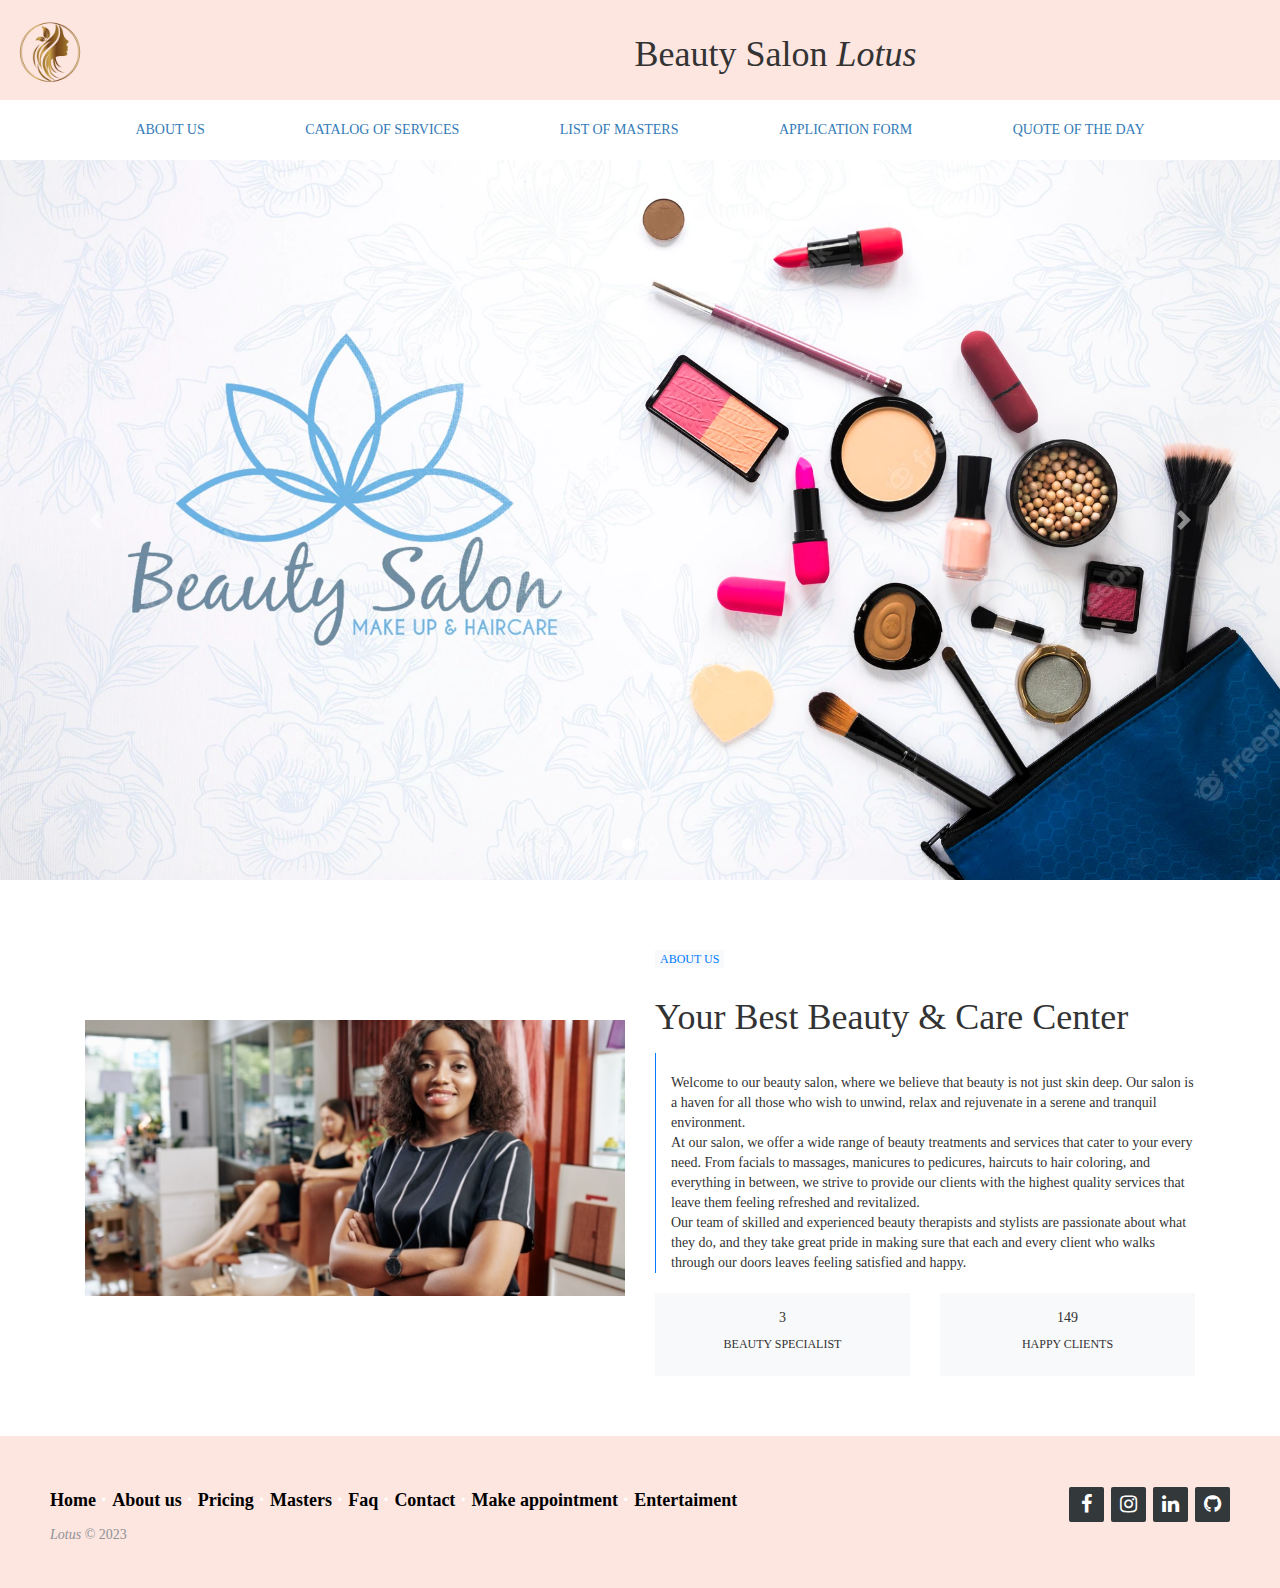
<file: index.html>
<!DOCTYPE html>
<head>
    <title>Beauty Salon</title>
    <meta charset="utf-8">
    <meta name="viewport" content="width=device-width, initial-scale=1, shrink-to-fit=no">
    <link href="main_page.css" rel="stylesheet" type="text/css">
    <meta content="width=device-width, initial-scale=1.0" name="viewport">
    <link rel="stylesheet" href="https://cdn.jsdelivr.net/npm/bootstrap@4.0.0/dist/css/bootstrap.min.css"
     integrity="sha384-Gn5384xqQ1aoWXA+058RXPxPg6fy4IWvTNh0E263XmFcJlSAwiGgFAW/dAiS6JXm" crossorigin="anonymous">
     <script src="https://code.jquery.com/jquery-3.2.1.slim.min.js" integrity="sha384-KJ3o2DKtIkvYIK3UENzmM7KCkRr/rE9/Qpg6aAZGJwFDMVNA/GpGFF93hXpG5KkN" crossorigin="anonymous"></script>
     <script src="https://cdn.jsdelivr.net/npm/popper.js@1.12.9/dist/umd/popper.min.js" integrity="sha384-ApNbgh9B+Y1QKtv3Rn7W3mgPxhU9K/ScQsAP7hUibX39j7fakFPskvXusvfa0b4Q" crossorigin="anonymous"></script>
     <script src="https://cdn.jsdelivr.net/npm/bootstrap@4.0.0/dist/js/bootstrap.min.js" integrity="sha384-JZR6Spejh4U02d8jOt6vLEHfe/JQGiRRSQQxSfFWpi1MquVdAyjUar5+76PVCmYl" crossorigin="anonymous"></script>
     <link rel="stylesheet" href="https://cdnjs.cloudflare.com/ajax/libs/font-awesome/4.7.0/css/font-awesome.min.css">
     <link rel="stylesheet" href="https://maxcdn.bootstrapcdn.com/bootstrap/3.4.1/css/bootstrap.min.css">
     <script src="https://ajax.googleapis.com/ajax/libs/jquery/3.6.4/jquery.min.js"></script>
     <script src="https://maxcdn.bootstrapcdn.com/bootstrap/3.4.1/js/bootstrap.min.js"></script>
     <script>
        $(document).ready(function(){
            var btn = $('#backToTop');
            $(window).on('scroll', function() {
                if ($(window).scrollTop() > 50) {
                    btn.addClass('show');
                } else {
                    btn.removeClass('show');
                }
            });
            btn.on('click', function(e) {
                e.preventDefault();
                $('html, body').animate({
                    scrollTop: 0
                }, '300');
            });
        });
        </script>
        
</head>
<body>
    
   <header>
        <nav class="navbar-fluid">
            <div class="logo_name">
              <a href="index.html">
                <img src="pngtree-salon-logo-png-image_4024992.png-removebg-preview.png" 
                width="100px" height="100px">
                </a> 
                <div id="name">
                <h1>Beauty Salon <i> Lotus </i></h1>
                
                </div>
            </div>
            <div class="navbar-collapse justify-content-between">
                <div class="upper_text">
                    <a href="about.html" >ABOUT US</a>
                   <a href="service.html" >CATALOG OF SERVICES</a>
                   <a href="masters.html" >LIST OF MASTERS</a>
                    <a href="application.html" >APPLICATION FORM</a>
                    <a href="quote.html"> QUOTE OF THE DAY</a>
                </div>
            </div>
        </nav>
    </header>
    <div id="carousel" class="carousel slide" data-ride="carousel">
        <ol class="carousel-indicators">
          <li data-target="#carouse" data-slide-to="0" class="active"></li>
          <li data-target="#carousel" data-slide-to="1"></li>
          <li data-target="#carousel" data-slide-to="2"></li>
        </ol>
        <div class="carousel-inner">
          <div class="carousel-item active">
            <img class="d-block w-100" src="img/top-view-beauty-salon-concept_23-2148600664.jpg" alt="First slide">
          </div>
          <div class="carousel-item">
            <img class="d-block w-100" src="img/beauty-salon-interior-5-scaled.jpg" alt="Third slide">
            <div class="carousel-caption d-none d-md-block">
                <h1>Welcome to our beautifully designed beauty salon</h1>
                <p>where elegance and modernity come together. Step into our tranquil space with plush seating and private treatment rooms, providing the perfect environment for relaxation. Indulge in our wide range of beauty treatments and experience the serenity of our salon's interior.</p>
              </div>
          </div>
          <div class="carousel-item">
            <img class="d-block w-100" src="img/hair-salon-franchise.png" alt="Second slide">
            <div class="carousel-caption d-none d-md-block">
                <h1>Our dedicated team of professionals at our beauty salon</h1>
                <p>
            are committed to delivering exceptional service and personalized care. With years of experience and a passion for their craft, our skilled staff members are trained in the latest beauty techniques and trends. They are friendly, knowledgeable, and strive to make every client feel comfortable and pampered throughout their visit.</p>
              </div>
          </div>
        </div>
          
          
        <a class="carousel-control-prev" href="#carousel" role="button" data-slide="prev">
          <span class="carousel-control-prev-icon" aria-hidden="true"></span>
          <span class="sr-only">Previous</span>
        </a>
        <a class="carousel-control-next" href="#carousel" role="button" data-slide="next">
          <span class="carousel-control-next-icon" aria-hidden="true"></span>
          <span class="sr-only">Next</span>
        </a>
      </div>
                              
    <div class="container-fluid py-5">
      <div class="container py-5">
          <div class="row align-items-center">
              <div class="col-lg-6 pb-5 pb-lg-0">
                  <img class="img-fluid w-100" src="img/SkillsBeautySalon.jpeg" alt="">
              </div>
              <div class="col-lg-6">
                  <h6 class="d-inline-block text-primary text-uppercase bg-light py-1 px-2">About Us</h6>
                  <h1 class="mb-4">Your Best Beauty & Care Center</h1>
                  <p class="pl-4 border-left border-primary">
                    <br>Welcome to our beauty salon, where we believe that beauty is not just skin deep. Our salon is a haven for all those who wish to unwind, relax and rejuvenate in a serene and tranquil environment.<br>

                    At our salon, we offer a wide range of beauty treatments and services that cater to your every need. From facials to massages, manicures to pedicures, haircuts to hair coloring, and everything in between, we strive to provide our clients with the highest quality services that leave them feeling refreshed and revitalized.<br>
                    
                    Our team of skilled and experienced beauty therapists and stylists are passionate about what they do, and they take great pride in making sure that each and every client who walks through our doors leaves feeling satisfied and happy.</p>
                  <div class="row pt-3">
                      <div class="col-6">
                          <div class="bg-light text-center p-4">
                              <span id="count1"> <h3 class="display-4 text-primary" data-toggle="counter-up"></h3></span>
                              <h6 class="text-uppercase">Beauty Specialist</h6>
                          </div>
                      </div>
                      <div class="col-6">
                          <div class="bg-light text-center p-4">
                              <span id="count2"><h3 class="display-4 text-primary" data-toggle="counter-up"></h3></span>
                              <h6 class="text-uppercase">Happy Clients</h6>
                              
                          </div>
                      </div>
                  </div>
              </div>
          </div>
      </div>
  </div>
  <script class="counter"> </script>
  <script src="main_page.js"></script>  
  <script src="main_page.js"> </script>
  <a href="javascript:void(0);" id="backToTop" class="back-to-top">
    <i class="fa fa-angle-double-up"></i></a>

    <footer class="footer-distributed">

        <div class="footer-right">

            <a href="https://www.facebook.com/astanaituniversity/"><i class="fa fa-facebook"></i></a>
            <a href="https://www.instagram.com/astana_it_university/?__coig_restricted=1"><i class="fa fa-instagram"></i></a>
            <a href="https://www.linkedin.com/company/astana-it-university?original_referer=https%3A%2F%2Fwww.google.com%2F"><i class="fa fa-linkedin"></i></a>
            <a href="#"><i class="fa fa-github"></i></a>

        </div>

        <div class="footer-left">

            <p class="footer-links">
                <a class="link-1" href="index.html">Home</a>

                <a href="about.html">About us</a>

                <a href="service.html">Pricing</a>

                <a href="masters.html">Masters</a>

                <a href="about.html">Faq</a>

                <a href="team.html">Contact</a>

                <a href="application.html">Make appointment</a>

                <a href="game.html">Entertaiment</a>
            </p>

            <p> <i>Lotus</i> &copy; 2023</p>
        </div>

    </footer>
</body>
</file>
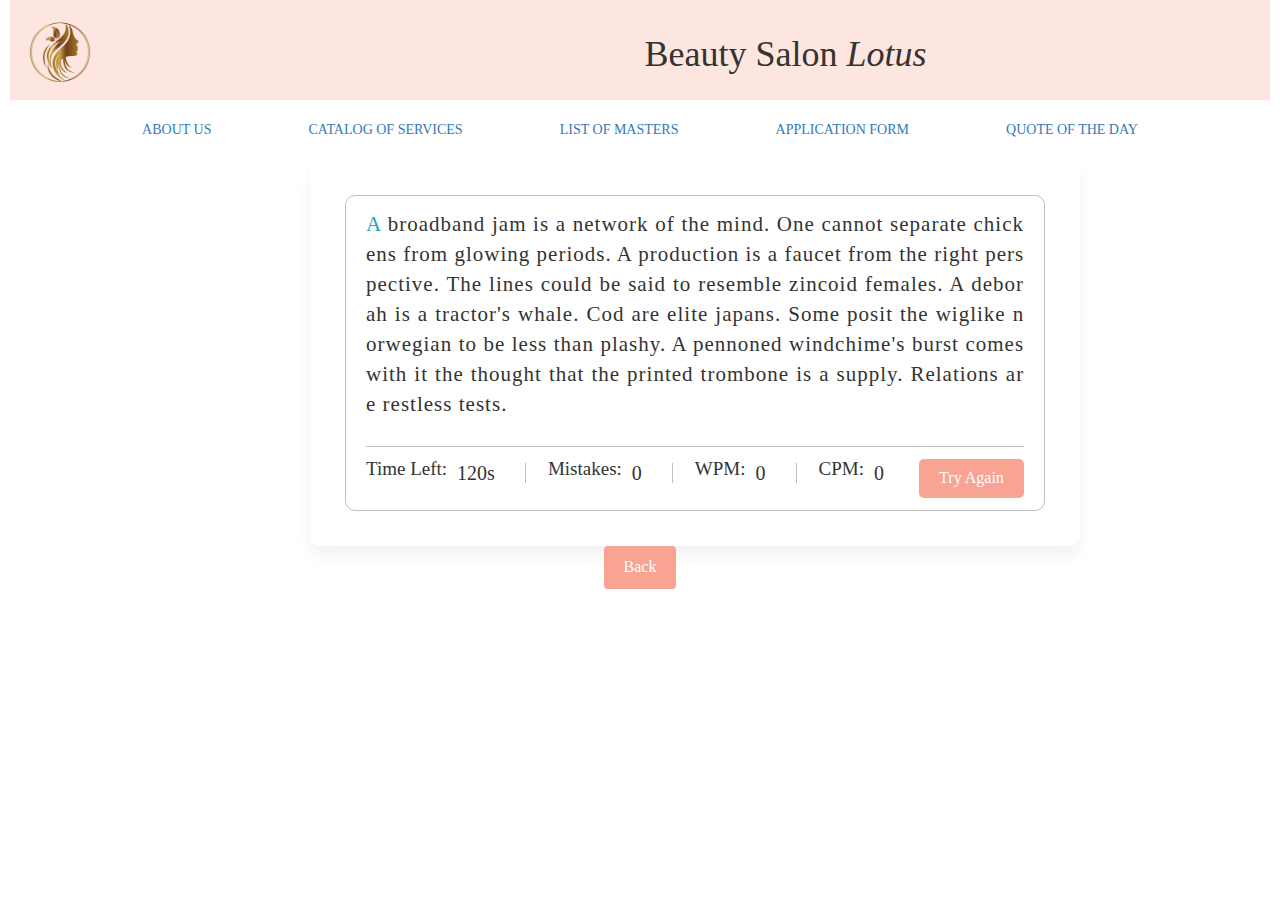
<file: game.html>
<!DOCTYPE html>

<html lang="en">
  <head>
    <meta charset="utf-8">  
    <title>Typing Speed Test Game</title>
    <link rel="stylesheet" href="game.css">
<link rel="stylesheet" href="https://cdnjs.cloudflare.com/ajax/libs/font-awesome/4.7.0/css/font-awesome.min.css">
<link rel="stylesheet" href="https://cdn.jsdelivr.net/npm/bootstrap@4.0.0/dist/css/bootstrap.min.css" integrity="sha384-Gn5384xqQ1aoWXA+058RXPxPg6fy4IWvTNh0E263XmFcJlSAwiGgFAW/dAiS6JXm" crossorigin="anonymous">
<link rel="stylesheet" href="https://cdnjs.cloudflare.com/ajax/libs/font-awesome/4.7.0/css/font-awesome.min.css">
<link rel="stylesheet" href="https://maxcdn.bootstrapcdn.com/bootstrap/3.4.1/css/bootstrap.min.css">
  </head>
  <body>
    <header>
      <nav class="navbar-fluid">
          <div class="logo_name">
            <a href="index.html">
              <img src="pngtree-salon-logo-png-image_4024992.png-removebg-preview.png" 
              width="100px" height="100px">
              </a> 
              <div id="name">
              <h1>Beauty Salon <i> Lotus </i></h1>
              </div>
          </div>
          <div class="navbar-collapse justify-content-between">
              <div class="upper_text">
                  <a href="about.html" >ABOUT US</a>
                 <a href="service.html" >CATALOG OF SERVICES</a>
                 <a href="masters.html" >LIST OF MASTERS</a>
                  <a href="application.html" >APPLICATION FORM</a>
                  <a href="quote.html"> QUOTE OF THE DAY</a>
              </div>
          </div>
      </nav>
  </header>
    <div class="wrapper">
      <input type="text" class="input-field">
      <div class="content-box">
        <div class="typing-text">
          <p></p>
        </div>
        <div class="content">
          <ul class="result-details">
            <li class="time">
              <p>Time Left:</p>
              <span><b>120</b>s</span>
            </li>
            <li class="mistake">
              <p>Mistakes:</p>
              <span>0</span>
            </li>
            <li class="wpm">
              <p>WPM:</p>
              <span>0</span>
            </li>
            <li class="cpm">
              <p>CPM:</p>
              <span>0</span>
            </li>
          </ul>
          <button>Try Again</button>
        </div>
      </div>
    </div>
<div class="center">
      <button onclick="history.back()">Back</button>
    </div>
    <script src="paragraphs.js"></script>
    <script src="game.js"></script>
  </body>
</html>
</file>
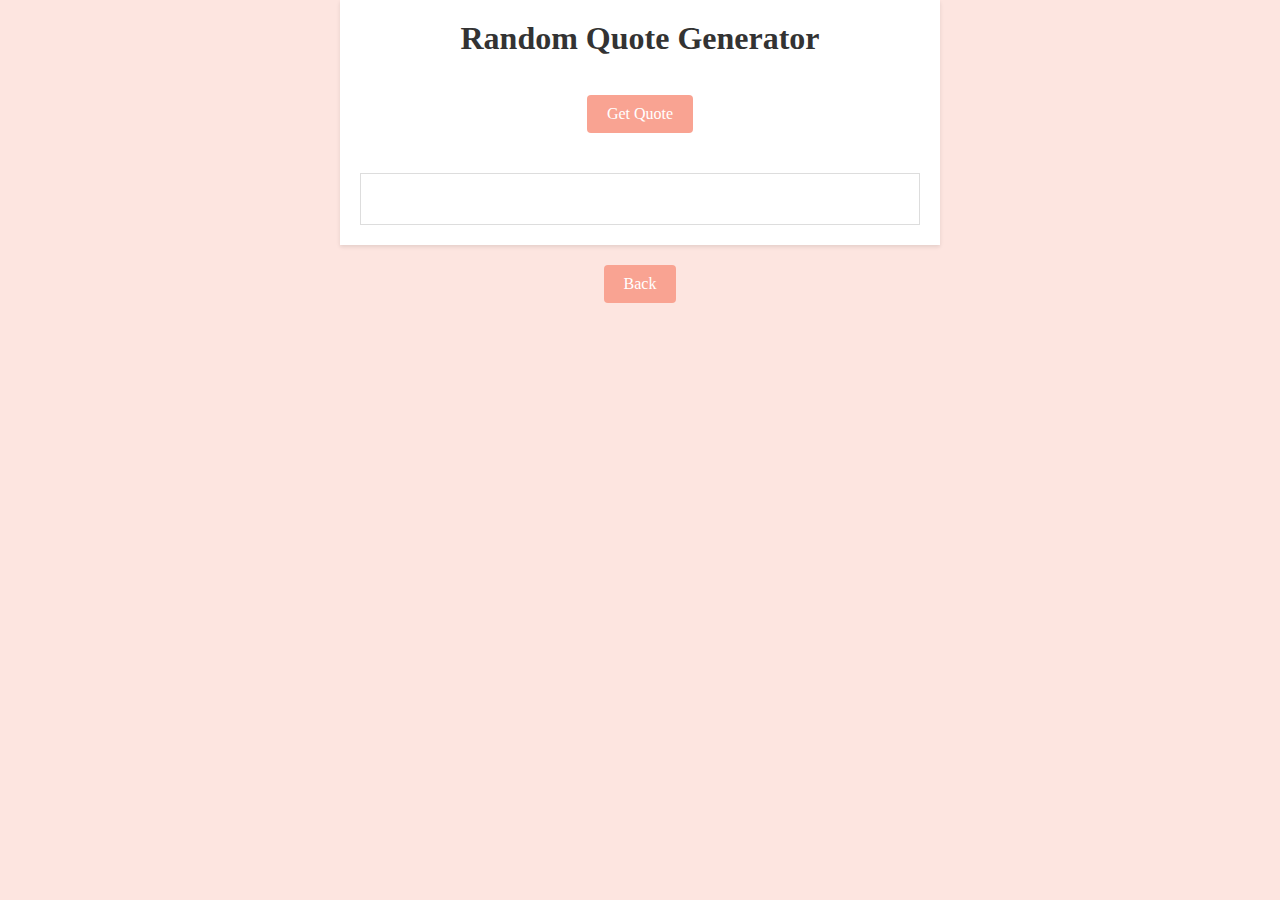
<file: quote.html>
<!DOCTYPE html>
<body>
<div class="container">
    <h1>Random Quote Generator</h1>
    <link rel="stylesheet" href="quote.css">
    <br />
    <button onclick="getQuote()">Get Quote</button>
    <div class="quote-container" id="quoteContainer">
      <div class="quote-text" id="quoteText"></div>
      <div class="quote-author" id="quoteAuthor"></div>
    </div>
  </div>
  <script src="quote.js"></script>

  <div class="center">
    <button onclick="history.back()">Back</button>
  </div>

</body>
</file>
<file: main_page.css>
* {box-sizing: border-box}
body {
  font-family: Verdana, sans-serif; 
  margin:0;
  padding: 0;
  height: 100%;
  
}
@import url(https://fonts.googleapis.com/css?family=Roboto:400,500,300,700);

* {
  font-family: Roboto;
}
.upper_text{
    font:  'Jost', sans-serif;
    background-color:#ffffff;
    display: flex;
    flex-direction: row;
    justify-content: space-evenly;
    padding: 20px;
}
.logo_name {
    background-color:#fde5e0;
   display: flex;
   flex-direction: row;
}
#name{
  text-align: center;
  position: absolute;
  transform: translateX(+225%);
  padding-top: 15px;
}
a{
  text-decoration: none;
  color: black;
}
a:hover{
    color: rgb(253, 219, 215);
}

.back-to-top {
  position: fixed;
  bottom: -40px;
  right: 40px;
  display: block;
  width: 50px;
  height: 50px;
  line-height: 50px;
  background: #f9a392;
  color: #fff;
  text-align: center;
  text-decoration: none;
  border-radius: 50%;
  opacity: 0;
  -webkit-transform: scale(0.3);
  -ms-transform: scale(0.3);
  transform: scale(0.3);
  box-shadow: 4px 4px 10px rgba(0, 0, 0, 0.2);
  z-index: 9;
  -webkit-transition: all 0.3s;
  transition: all 0.3s;
}
.back-to-top:focus {
  color: #fff;
}
.back-to-top.show {
  bottom: 40px;
  right: 40px;
  opacity: 1;
  -webkit-transform: scale(1);
  -ms-transform: scale(1);
  transform: scale(1);
}
.back-to-top.show:hover {
  color: #ffffff;
  bottom: 30px;
  opacity: 1;
}

@keyframes bounceAlpha {
  0% {opacity: 1; transform: rotate(-90deg) translateX(0px) scale(1);}
  25%{opacity: 0; transform: rotate(-90deg) translateX(10px) scale(0.9);}
  26%{opacity: 0; transform: rotate(-90deg) translateX(-10px) scale(0.9);}
  55% {opacity: 1; transform: rotate(-90deg) translateX(0px) scale(1);}
}

.back-to-top:hover .arrow{
  animation-name: bounceAlpha;
  animation-duration:1.4s;
  animation-iteration-count:infinite;
  animation-timing-function:linear;
}
.back-to-top:hover .arrow:nth-child(2){
  animation-name: bounceAlpha;
  animation-duration:1.4s;
  animation-delay:0.2s;
  animation-iteration-count:infinite;
  animation-timing-function:linear;
}

@media only screen and (max-width: 575px) {
  .back-to-top {
      width: 40px;
      height: 40px;
      line-height: 40px;
  }
  .back-to-top.show {
      bottom: 10px;
      right: 10px;
  }
  .back-to-top.show:hover {
      bottom: 10px;
  }
  .arrow {
      top: 27%;
      left: 37%;
  }
}

footer {
    text-align: center;
    padding: 3px;
    background-color:#bff8f6;
    color: rgb(0, 0, 0);
  }
  @media only screen and (max-width: 300px) {
    .prev, .next,.text {font-size: 11px}
  }
  .footer-distributed {
    background-color: #fde5e0;
    box-shadow: 0 1px 1px 0 rgba(0, 0, 0, 0.12);
    box-sizing: border-box;
    width: 100%;
    text-align: left;
    font: normal 16px sans-serif;
    padding: 45px 50px;
  }
  
  .footer-distributed .footer-left p {
    color: #8f9296;
    font-size: 14px;
    margin: 0;
  }
  
  
  .footer-distributed p.footer-links {
    font-size: 18px;
    font-weight: bold;
    color: #000000;
    margin: 0 0 10px;
    padding: 0;
    transition: ease .25s;
  }
  
  .footer-distributed p.footer-links a {
    display: inline-block;
    line-height: 1.8;
    text-decoration: none;
    color: inherit;
    transition: ease .25s;
  }
  
  .footer-distributed .footer-links a:before {
    content: "·";
    font-size: 20px;
    left: 0;
    color: #fff;
    display: inline-block;
    padding-right: 5px;
  }
  
  .footer-distributed .footer-links .link-1:before {
    content: none;
  }
  
  .footer-distributed .footer-right {
    float: right;
    margin-top: 6px;
    max-width: 180px;
  }
  
  .footer-distributed .footer-right a {
    display: inline-block;
    width: 35px;
    height: 35px;
    background-color: #33383b;
    border-radius: 2px;
    font-size: 20px;
    color: #ffffff;
    text-align: center;
    line-height: 35px;
    margin-left: 3px;
    transition:all .25s;
  }
  
  .footer-distributed .footer-right a:hover{transform:scale(1.1); -webkit-transform:scale(1.1);}
  
  .footer-distributed p.footer-links a:hover{
    color: #F9A392;
  }
  
  @media (max-width: 600px) {
    .footer-distributed .footer-left, .footer-distributed .footer-right {
      text-align: center;
    }
    .footer-distributed .footer-right {
      float: none;
      margin: 0 auto 20px;
    }
    .footer-distributed .footer-left p.footer-links {
      line-height: 1.8;
    }
  }
  .carousel-caption p{
  font-size: medium;
}
.container,
.container-fluid,
.container-sm,
.container-md,
.container-lg,
.container-xl {
  width: 100%;
  padding-right: 15px;
  padding-left: 15px;
  margin-right: auto;
  margin-left: auto;
}

@media (min-width: 576px) {
  .container, .container-sm {
    max-width: 540px;
  }
}

@media (min-width: 768px) {
  .container, .container-sm, .container-md {
    max-width: 720px;
  }
}

@media (min-width: 992px) {
  .container, .container-sm, .container-md, .container-lg {
    max-width: 960px;
  }
}

@media (min-width: 1200px) {
  .container, .container-sm, .container-md, .container-lg, .container-xl {
    max-width: 1140px;
  }
}
embed{
  color: #ffffff;
}
.row {
  display: flex;
  flex-wrap: wrap;
  margin-right: -15px;
  margin-left: -15px;
}

.no-gutters {
  margin-right: 0;
  margin-left: 0;
}

.no-gutters > .col,
.no-gutters > [class*="col-"] {
  padding-right: 0;
  padding-left: 0;
}

.col-1, .col-2, .col-3, .col-4, .col-5, .col-6, .col-7, .col-8, .col-9, .col-10, .col-11, .col-12, .col,
.col-auto, .col-sm-1, .col-sm-2, .col-sm-3, .col-sm-4, .col-sm-5, .col-sm-6, .col-sm-7, .col-sm-8, .col-sm-9, .col-sm-10, .col-sm-11, .col-sm-12, .col-sm,
.col-sm-auto, .col-md-1, .col-md-2, .col-md-3, .col-md-4, .col-md-5, .col-md-6, .col-md-7, .col-md-8, .col-md-9, .col-md-10, .col-md-11, .col-md-12, .col-md,
.col-md-auto, .col-lg-1, .col-lg-2, .col-lg-3, .col-lg-4, .col-lg-5, .col-lg-6, .col-lg-7, .col-lg-8, .col-lg-9, .col-lg-10, .col-lg-11, .col-lg-12, .col-lg,
.col-lg-auto, .col-xl-1, .col-xl-2, .col-xl-3, .col-xl-4, .col-xl-5, .col-xl-6, .col-xl-7, .col-xl-8, .col-xl-9, .col-xl-10, .col-xl-11, .col-xl-12, .col-xl,
.col-xl-auto {
  position: relative;
  width: 100%;
  padding-right: 15px;
  padding-left: 15px;
}

.col {
  flex-basis: 0;
  flex-grow: 1;
  max-width: 100%;
}

.row-cols-1 > * {
  flex: 0 0 100%;
  max-width: 100%;
}

.row-cols-2 > * {
  flex: 0 0 50%;
  max-width: 50%;
}

.row-cols-3 > * {
  flex: 0 0 33.33333%;
  max-width: 33.33333%;
}

.row-cols-4 > * {
  flex: 0 0 25%;
  max-width: 25%;
}

.row-cols-5 > * {
  flex: 0 0 20%;
  max-width: 20%;
}

.row-cols-6 > * {
  flex: 0 0 16.66667%;
  max-width: 16.66667%;
}

.col-auto {
  flex: 0 0 auto;
  width: auto;
  max-width: 100%;
}

.col-1 {
  flex: 0 0 8.33333%;
  max-width: 8.33333%;
}

.col-2 {
  flex: 0 0 16.66667%;
  max-width: 16.66667%;
}

.col-3 {
  flex: 0 0 25%;
  max-width: 25%;
}

.col-4 {
  flex: 0 0 33.33333%;
  max-width: 33.33333%;
}

.col-5 {
  flex: 0 0 41.66667%;
  max-width: 41.66667%;
}

.col-6 {
  flex: 0 0 50%;
  max-width: 50%;
}

.col-7 {
  flex: 0 0 58.33333%;
  max-width: 58.33333%;
}

.col-8 {
  flex: 0 0 66.66667%;
  max-width: 66.66667%;
}

.col-9 {
  flex: 0 0 75%;
  max-width: 75%;
}

.col-10 {
  flex: 0 0 83.33333%;
  max-width: 83.33333%;
}

.col-11 {
  flex: 0 0 91.66667%;
  max-width: 91.66667%;
}

.col-12 {
  flex: 0 0 100%;
  max-width: 100%;
}

.order-first {
  order: -1;
}

.order-last {
  order: 13;
}

.order-0 {
  order: 0;
}

.order-1 {
  order: 1;
}

.order-2 {
  order: 2;
}

.order-3 {
  order: 3;
}

.order-4 {
  order: 4;
}

.order-5 {
  order: 5;
}

.order-6 {
  order: 6;
}

.order-7 {
  order: 7;
}

.order-8 {
  order: 8;
}

.order-9 {
  order: 9;
}

.order-10 {
  order: 10;
}

.order-11 {
  order: 11;
}

.order-12 {
  order: 12;
}

.offset-1 {
  margin-left: 8.33333%;
}

.offset-2 {
  margin-left: 16.66667%;
}

.offset-3 {
  margin-left: 25%;
}

.offset-4 {
  margin-left: 33.33333%;
}

.offset-5 {
  margin-left: 41.66667%;
}

.offset-6 {
  margin-left: 50%;
}

.offset-7 {
  margin-left: 58.33333%;
}

.offset-8 {
  margin-left: 66.66667%;
}

.offset-9 {
  margin-left: 75%;
}

.offset-10 {
  margin-left: 83.33333%;
}

.offset-11 {
  margin-left: 91.66667%;
}

@media (min-width: 576px) {
  .col-sm {
    flex-basis: 0;
    flex-grow: 1;
    max-width: 100%;
  }
  .row-cols-sm-1 > * {
    flex: 0 0 100%;
    max-width: 100%;
  }
  .row-cols-sm-2 > * {
    flex: 0 0 50%;
    max-width: 50%;
  }
  .row-cols-sm-3 > * {
    flex: 0 0 33.33333%;
    max-width: 33.33333%;
  }
  .row-cols-sm-4 > * {
    flex: 0 0 25%;
    max-width: 25%;
  }
  .row-cols-sm-5 > * {
    flex: 0 0 20%;
    max-width: 20%;
  }
  .row-cols-sm-6 > * {
    flex: 0 0 16.66667%;
    max-width: 16.66667%;
  }
  .col-sm-auto {
    flex: 0 0 auto;
    width: auto;
    max-width: 100%;
  }
  .col-sm-1 {
    flex: 0 0 8.33333%;
    max-width: 8.33333%;
  }
  .col-sm-2 {
    flex: 0 0 16.66667%;
    max-width: 16.66667%;
  }
  .col-sm-3 {
    flex: 0 0 25%;
    max-width: 25%;
  }
  .col-sm-4 {
    flex: 0 0 33.33333%;
    max-width: 33.33333%;
  }
  .col-sm-5 {
    flex: 0 0 41.66667%;
    max-width: 41.66667%;
  }
  .col-sm-6 {
    flex: 0 0 50%;
    max-width: 50%;
  }
  .col-sm-7 {
    flex: 0 0 58.33333%;
    max-width: 58.33333%;
  }
  .col-sm-8 {
    flex: 0 0 66.66667%;
    max-width: 66.66667%;
  }
  .col-sm-9 {
    flex: 0 0 75%;
    max-width: 75%;
  }
  .col-sm-10 {
    flex: 0 0 83.33333%;
    max-width: 83.33333%;
  }
  .col-sm-11 {
    flex: 0 0 91.66667%;
    max-width: 91.66667%;
  }
  .col-sm-12 {
    flex: 0 0 100%;
    max-width: 100%;
  }
  .order-sm-first {
    order: -1;
  }
  .order-sm-last {
    order: 13;
  }
  .order-sm-0 {
    order: 0;
  }
  .order-sm-1 {
    order: 1;
  }
  .order-sm-2 {
    order: 2;
  }
  .order-sm-3 {
    order: 3;
  }
  .order-sm-4 {
    order: 4;
  }
  .order-sm-5 {
    order: 5;
  }
  .order-sm-6 {
    order: 6;
  }
  .order-sm-7 {
    order: 7;
  }
  .order-sm-8 {
    order: 8;
  }
  .order-sm-9 {
    order: 9;
  }
  .order-sm-10 {
    order: 10;
  }
  .order-sm-11 {
    order: 11;
  }
  .order-sm-12 {
    order: 12;
  }
  .offset-sm-0 {
    margin-left: 0;
  }
  .offset-sm-1 {
    margin-left: 8.33333%;
  }
  .offset-sm-2 {
    margin-left: 16.66667%;
  }
  .offset-sm-3 {
    margin-left: 25%;
  }
  .offset-sm-4 {
    margin-left: 33.33333%;
  }
  .offset-sm-5 {
    margin-left: 41.66667%;
  }
  .offset-sm-6 {
    margin-left: 50%;
  }
  .offset-sm-7 {
    margin-left: 58.33333%;
  }
  .offset-sm-8 {
    margin-left: 66.66667%;
  }
  .offset-sm-9 {
    margin-left: 75%;
  }
  .offset-sm-10 {
    margin-left: 83.33333%;
  }
  .offset-sm-11 {
    margin-left: 91.66667%;
  }
}

@media (min-width: 768px) {
  .col-md {
    flex-basis: 0;
    flex-grow: 1;
    max-width: 100%;
  }
  .row-cols-md-1 > * {
    flex: 0 0 100%;
    max-width: 100%;
  }
  .row-cols-md-2 > * {
    flex: 0 0 50%;
    max-width: 50%;
  }
  .row-cols-md-3 > * {
    flex: 0 0 33.33333%;
    max-width: 33.33333%;
  }
  .row-cols-md-4 > * {
    flex: 0 0 25%;
    max-width: 25%;
  }
  .row-cols-md-5 > * {
    flex: 0 0 20%;
    max-width: 20%;
  }
  .row-cols-md-6 > * {
    flex: 0 0 16.66667%;
    max-width: 16.66667%;
  }
  .col-md-auto {
    flex: 0 0 auto;
    width: auto;
    max-width: 100%;
  }
  .col-md-1 {
    flex: 0 0 8.33333%;
    max-width: 8.33333%;
  }
  .col-md-2 {
    flex: 0 0 16.66667%;
    max-width: 16.66667%;
  }
  .col-md-3 {
    flex: 0 0 25%;
    max-width: 25%;
  }
  .col-md-4 {
    flex: 0 0 33.33333%;
    max-width: 33.33333%;
  }
  .col-md-5 {
    flex: 0 0 41.66667%;
    max-width: 41.66667%;
  }
  .col-md-6 {
    flex: 0 0 50%;
    max-width: 50%;
  }
  .col-md-7 {
    flex: 0 0 58.33333%;
    max-width: 58.33333%;
  }
  .col-md-8 {
    flex: 0 0 66.66667%;
    max-width: 66.66667%;
  }
  .col-md-9 {
    flex: 0 0 75%;
    max-width: 75%;
  }
  .col-md-10 {
    flex: 0 0 83.33333%;
    max-width: 83.33333%;
  }
  .col-md-11 {
    flex: 0 0 91.66667%;
    max-width: 91.66667%;
  }
  .col-md-12 {
    flex: 0 0 100%;
    max-width: 100%;
  }
  .order-md-first {
    order: -1;
  }
  .order-md-last {
    order: 13;
  }
  .order-md-0 {
    order: 0;
  }
  .order-md-1 {
    order: 1;
  }
  .order-md-2 {
    order: 2;
  }
  .order-md-3 {
    order: 3;
  }
  .order-md-4 {
    order: 4;
  }
  .order-md-5 {
    order: 5;
  }
  .order-md-6 {
    order: 6;
  }
  .order-md-7 {
    order: 7;
  }
  .order-md-8 {
    order: 8;
  }
  .order-md-9 {
    order: 9;
  }
  .order-md-10 {
    order: 10;
  }
  .order-md-11 {
    order: 11;
  }
  .order-md-12 {
    order: 12;
  }
  .offset-md-0 {
    margin-left: 0;
  }
  .offset-md-1 {
    margin-left: 8.33333%;
  }
  .offset-md-2 {
    margin-left: 16.66667%;
  }
  .offset-md-3 {
    margin-left: 25%;
  }
  .offset-md-4 {
    margin-left: 33.33333%;
  }
  .offset-md-5 {
    margin-left: 41.66667%;
  }
  .offset-md-6 {
    margin-left: 50%;
  }
  .offset-md-7 {
    margin-left: 58.33333%;
  }
  .offset-md-8 {
    margin-left: 66.66667%;
  }
  .offset-md-9 {
    margin-left: 75%;
  }
  .offset-md-10 {
    margin-left: 83.33333%;
  }
  .offset-md-11 {
    margin-left: 91.66667%;
  }
}

@media (min-width: 992px) {
  .col-lg {
    flex-basis: 0;
    flex-grow: 1;
    max-width: 100%;
  }
  .row-cols-lg-1 > * {
    flex: 0 0 100%;
    max-width: 100%;
  }
  .row-cols-lg-2 > * {
    flex: 0 0 50%;
    max-width: 50%;
  }
  .row-cols-lg-3 > * {
    flex: 0 0 33.33333%;
    max-width: 33.33333%;
  }
  .row-cols-lg-4 > * {
    flex: 0 0 25%;
    max-width: 25%;
  }
  .row-cols-lg-5 > * {
    flex: 0 0 20%;
    max-width: 20%;
  }
  .row-cols-lg-6 > * {
    flex: 0 0 16.66667%;
    max-width: 16.66667%;
  }
  .col-lg-auto {
    flex: 0 0 auto;
    width: auto;
    max-width: 100%;
  }
  .col-lg-1 {
    flex: 0 0 8.33333%;
    max-width: 8.33333%;
  }
  .col-lg-2 {
    flex: 0 0 16.66667%;
    max-width: 16.66667%;
  }
  .col-lg-3 {
    flex: 0 0 25%;
    max-width: 25%;
  }
  .col-lg-4 {
    flex: 0 0 33.33333%;
    max-width: 33.33333%;
  }
  .col-lg-5 {
    flex: 0 0 41.66667%;
    max-width: 41.66667%;
  }
  .col-lg-6 {
    flex: 0 0 50%;
    max-width: 50%;
  }
  .col-lg-7 {
    flex: 0 0 58.33333%;
    max-width: 58.33333%;
  }
  .col-lg-8 {
    flex: 0 0 66.66667%;
    max-width: 66.66667%;
  }
  .col-lg-9 {
    flex: 0 0 75%;
    max-width: 75%;
  }
  .col-lg-10 {
    flex: 0 0 83.33333%;
    max-width: 83.33333%;
  }
  .col-lg-11 {
    flex: 0 0 91.66667%;
    max-width: 91.66667%;
  }
  .col-lg-12 {
    flex: 0 0 100%;
    max-width: 100%;
  }
  .order-lg-first {
    order: -1;
  }
  .order-lg-last {
    order: 13;
  }
  .order-lg-0 {
    order: 0;
  }
  .order-lg-1 {
    order: 1;
  }
  .order-lg-2 {
    order: 2;
  }
  .order-lg-3 {
    order: 3;
  }
  .order-lg-4 {
    order: 4;
  }
  .order-lg-5 {
    order: 5;
  }
  .order-lg-6 {
    order: 6;
  }
  .order-lg-7 {
    order: 7;
  }
  .order-lg-8 {
    order: 8;
  }
  .order-lg-9 {
    order: 9;
  }
  .order-lg-10 {
    order: 10;
  }
  .order-lg-11 {
    order: 11;
  }
  .order-lg-12 {
    order: 12;
  }
  .offset-lg-0 {
    margin-left: 0;
  }
  .offset-lg-1 {
    margin-left: 8.33333%;
  }
  .offset-lg-2 {
    margin-left: 16.66667%;
  }
  .offset-lg-3 {
    margin-left: 25%;
  }
  .offset-lg-4 {
    margin-left: 33.33333%;
  }
  .offset-lg-5 {
    margin-left: 41.66667%;
  }
  .offset-lg-6 {
    margin-left: 50%;
  }
  .offset-lg-7 {
    margin-left: 58.33333%;
  }
  .offset-lg-8 {
    margin-left: 66.66667%;
  }
  .offset-lg-9 {
    margin-left: 75%;
  }
  .offset-lg-10 {
    margin-left: 83.33333%;
  }
  .offset-lg-11 {
    margin-left: 91.66667%;
  }
}

@media (min-width: 1200px) {
  .col-xl {
    flex-basis: 0;
    flex-grow: 1;
    max-width: 100%;
  }
  .row-cols-xl-1 > * {
    flex: 0 0 100%;
    max-width: 100%;
  }
  .row-cols-xl-2 > * {
    flex: 0 0 50%;
    max-width: 50%;
  }
  .row-cols-xl-3 > * {
    flex: 0 0 33.33333%;
    max-width: 33.33333%;
  }
  .row-cols-xl-4 > * {
    flex: 0 0 25%;
    max-width: 25%;
  }
  .row-cols-xl-5 > * {
    flex: 0 0 20%;
    max-width: 20%;
  }
  .row-cols-xl-6 > * {
    flex: 0 0 16.66667%;
    max-width: 16.66667%;
  }
  .col-xl-auto {
    flex: 0 0 auto;
    width: auto;
    max-width: 100%;
  }
  .col-xl-1 {
    flex: 0 0 8.33333%;
    max-width: 8.33333%;
  }
  .col-xl-2 {
    flex: 0 0 16.66667%;
    max-width: 16.66667%;
  }
  .col-xl-3 {
    flex: 0 0 25%;
    max-width: 25%;
  }
  .col-xl-4 {
    flex: 0 0 33.33333%;
    max-width: 33.33333%;
  }
  .col-xl-5 {
    flex: 0 0 41.66667%;
    max-width: 41.66667%;
  }
  .col-xl-6 {
    flex: 0 0 50%;
    max-width: 50%;
  }
  .col-xl-7 {
    flex: 0 0 58.33333%;
    max-width: 58.33333%;
  }
  .col-xl-8 {
    flex: 0 0 66.66667%;
    max-width: 66.66667%;
  }
  .col-xl-9 {
    flex: 0 0 75%;
    max-width: 75%;
  }
  .col-xl-10 {
    flex: 0 0 83.33333%;
    max-width: 83.33333%;
  }
  .col-xl-11 {
    flex: 0 0 91.66667%;
    max-width: 91.66667%;
  }
  .col-xl-12 {
    flex: 0 0 100%;
    max-width: 100%;
  }
  .order-xl-first {
    order: -1;
  }
  .order-xl-last {
    order: 13;
  }
  .order-xl-0 {
    order: 0;
  }
  .order-xl-1 {
    order: 1;
  }
  .order-xl-2 {
    order: 2;
  }
  .order-xl-3 {
    order: 3;
  }
  .order-xl-4 {
    order: 4;
  }
  .order-xl-5 {
    order: 5;
  }
  .order-xl-6 {
    order: 6;
  }
  .order-xl-7 {
    order: 7;
  }
  .order-xl-8 {
    order: 8;
  }
  .order-xl-9 {
    order: 9;
  }
  .order-xl-10 {
    order: 10;
  }
  .order-xl-11 {
    order: 11;
  }
  .order-xl-12 {
    order: 12;
  }
  .offset-xl-0 {
    margin-left: 0;
  }
  .offset-xl-1 {
    margin-left: 8.33333%;
  }
  .offset-xl-2 {
    margin-left: 16.66667%;
  }
  .offset-xl-3 {
    margin-left: 25%;
  }
  .offset-xl-4 {
    margin-left: 33.33333%;
  }
  .offset-xl-5 {
    margin-left: 41.66667%;
  }
  .offset-xl-6 {
    margin-left: 50%;
  }
  .offset-xl-7 {
    margin-left: 58.33333%;
  }
  .offset-xl-8 {
    margin-left: 66.66667%;
  }
  .offset-xl-9 {
    margin-left: 75%;
  }
  .offset-xl-10 {
    margin-left: 83.33333%;
  }
  .offset-xl-11 {
    margin-left: 91.66667%;
  }
}
</file>
<file: game.css>
*{
  margin: 0;
  padding: 0;
 
  font-family: Roboto;
}
@import url(https://fonts.googleapis.com/css?family=Roboto:400,500,300,700);
.upper_text{
  font:  'Jost', sans-serif;
  background-color:#ffffff;
  display: flex;
  flex-direction: row;
  justify-content: space-evenly;
  padding: 20px;
}
.logo_name {
  background-color:#fde5e0;
 display: flex;
 flex-direction: row;
}
#name{
text-align: center;
position: absolute;
transform: translateX(+225%);
padding-top: 15px;
}
a{
text-decoration: none;
color: black;
}
a:hover{
  color: rgb(253, 219, 215);
}

body{
 
  padding: 0 10px;
 
  min-height: 100vh;
  background: #fde5e0;
}
::selection{
  color: #fff;
  background: #fde5e0;
}
.wrapper{
  width: 770px;
  padding: 35px;
  margin-left: 300px ;
  background: #fff;
  border-radius: 10px;
  box-shadow: 0 10px 15px rgba(0,0,0,0.05);
  display: flex;
  justify-content: center;
  align-items: center;
}
.wrapper .input-field{
  opacity: 0;
  z-index: -999;
  position: absolute;
}
.wrapper .content-box{
  padding: 13px 20px 0;
  border-radius: 10px;
  border: 1px solid #bfbfbf;
}
.content-box .typing-text{
  overflow: hidden;
  max-height: 256px;
}
.typing-text::-webkit-scrollbar{
  width: 0;
}
.typing-text p{
  font-size: 21px;
  text-align: justify;
  letter-spacing: 1px;
  word-break: break-all;
}
.typing-text p span{
  position: relative;
}
.typing-text p span.correct{
  color: #56964f;
}
.typing-text p span.incorrect{
  color: #cb3439;
  outline: 1px solid #fff;
  background: #ffc0cb;
  border-radius: 4px;
}
.typing-text p span.active{
  color: #17A2B8;
}
.typing-text p span.active::before{
  position: absolute;
  content: "";
  height: 2px;
  width: 100%;
  bottom: 0;
  left: 0;
  opacity: 0;
  border-radius: 5px;
  background: #17A2B8;
  animation: blink 1s ease-in-out infinite;
}
@keyframes blink{
  50%{ 
    opacity: 1; 
  }
}
.content-box .content{
  margin-top: 17px;
  display: flex;
  padding: 12px 0;
  flex-wrap: wrap;
  align-items: center;
  justify-content: space-between;
  border-top: 1px solid #bfbfbf;
}
.content button{
  outline: none;
  border: none;
  width: 105px;
  color: #fff;
  padding: 8px 0;
  font-size: 16px;
  cursor: pointer;
  border-radius: 5px;
  background: #f9a392;
  transition: transform 0.3s ease;
}
.content button:active{
  transform: scale(0.97);
}
.content .result-details{
  display: flex;
  flex-wrap: wrap;
  align-items: center;
  width: calc(100% - 140px);
  justify-content: space-between;
}
.result-details li{
  display: flex;
  height: 20px;
  list-style: none;
  position: relative;
  align-items: center;
}
.result-details li:not(:first-child){
  padding-left: 22px;
  border-left: 1px solid #bfbfbf;
}
.result-details li p{
  font-size: 19px;
}
.result-details li span{
  display: block;
  font-size: 20px;
  margin-left: 10px;
}
li span b{
  font-weight: 500;
}
li:not(:first-child) span{
  font-weight: 500;
}

@media (max-width: 745px) {
  .wrapper{
    padding: 20px;
  }
  .content-box .content{
    padding: 20px 0;
  }
  .content-box .typing-text{
    max-height: 100%;
  }
  .typing-text p{
    font-size: 19px;
    text-align: left;
  }
  .content button{
    width: 100%;
    font-size: 15px;
    padding: 10px 0;
    margin-top: 20px;
  }
  .content .result-details{
    width: 100%;
  }
  .result-details li:not(:first-child){
    border-left: 0;
    padding: 0;
  }
  .result-details li p, 
  .result-details li span{
    font-size: 17px;
  }
}
@media (max-width: 518px) {
  .wrapper .content-box{
    padding: 10px 15px 0;
  }
  .typing-text p{
    font-size: 18px;
  }
  .result-details li{
    margin-bottom: 10px;
  }
  .content button{
    margin-top: 10px;
  }
}
.center {
  display: flex;
  align-items: center;
  justify-content: center;
}
.center button {
  display: block;
  margin: auto;
  padding: 10px 20px;
  font-size: 16px;
  background-color: #f9a392;
  color: #ffffff;
  border: none;
  border-radius: 4px;
  cursor: pointer;
}
</file>
<file: quote.css>
*{
  margin: 0;
  padding: 0;
  box-sizing: border-box;
  font-family: Roboto;
}
@import url(https://fonts.googleapis.com/css?family=Roboto:400,500,300,700);
body {
  font-family: Arial, sans-serif;
  background-color: #fde5e0;
}

.container {
  max-width: 600px;
  margin: 0 auto;
  padding: 20px;
  background-color: #ffffff;
  box-shadow: 0 2px 4px rgba(0, 0, 0, 0.1);
}

h1 {
  text-align: center;
  color: #333333;
}

button {
  display: block;
  margin: 20px auto;
  padding: 10px 20px;
  font-size: 16px;
  background-color: #007bff;
  color: #ffffff;
  border: none;
  border-radius: 4px;
  cursor: pointer;
}

.quote-container {
  margin-top: 40px;
  padding: 20px;
  border: 1px solid #dddddd;
}

.quote-text {
  font-size: 24px;
  font-weight: bold;
  color: #333333;
}

.quote-author {
  margin-top: 10px;
  font-size: 16px;
  color: #777777;
}

button {
  display: block;
  margin: 20px auto;
  padding: 10px 20px;
  font-size: 16px;
  background-color: #f9a392;
  color: #ffffff;
  border: none;
  border-radius: 4px;
  cursor: pointer;
}
</file>
